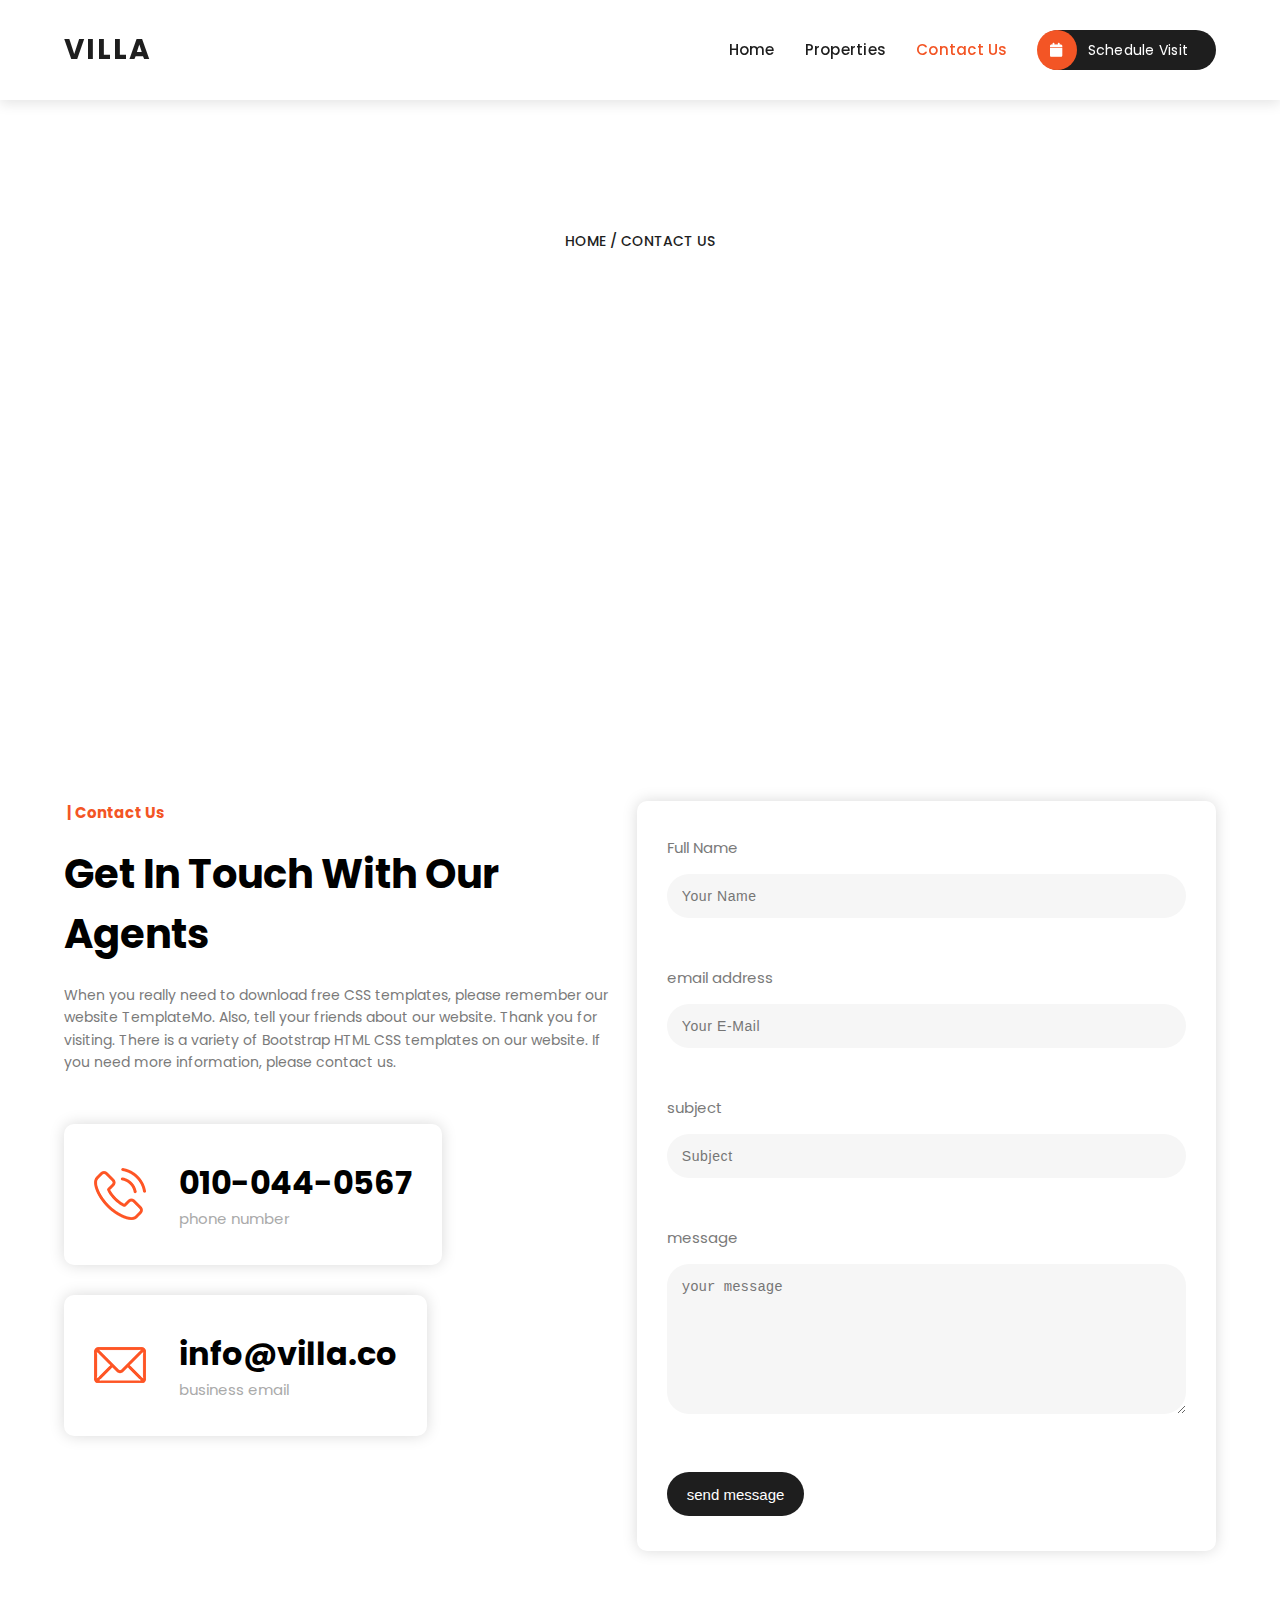
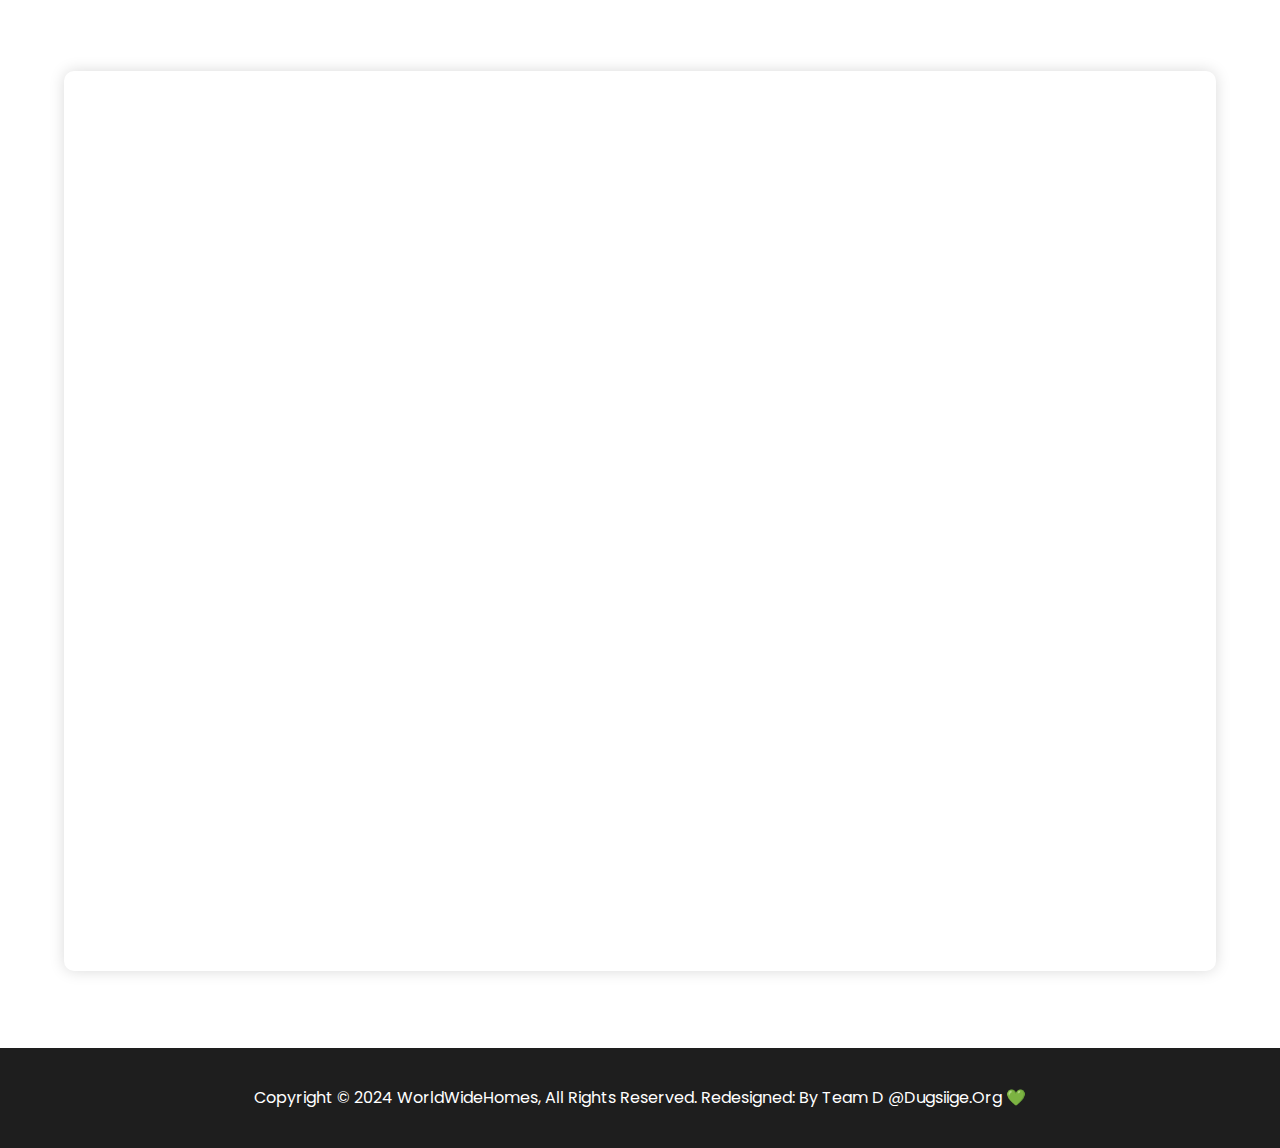
<file: contact.html>
<!DOCTYPE html>
<html lang="en">

<head>
  <meta charset="UTF-8" />
  <meta name="viewport" content="width=device-width, initial-scale=1.0" />
  <link rel="shortcut icon" href="/image/our-logo.png" type="image/x-icon">
  <title>HOME / CONTACT US</title>
  <link rel="stylesheet" href="custom.css" />
  <link rel="stylesheet" href="https://cdnjs.cloudflare.com/ajax/libs/font-awesome/6.5.2/css/all.min.css" />
</head>

<body>
  <header>
    <section class="sub-nav">
      <div class="container">
        <div class="flex-container">
          <div class="address">
            <div class="email-icon">
              <i class="fa-solid fa-envelope"></i>
              <p>info@company.com</p>
            </div>
            <span></span>
            <div class="address-icon">
              <i class="fa-solid fa-map"></i>
              <p>Sunny Isles Beach, FL 33160</p>
            </div>
          </div>
          <div class="social-links">
            <a href="#facebook"> <i class="fa-brands fa-facebook"></i></a>
            <a href="#twitter"><i class="fa-brands fa-twitter"></i></a>
            <a href="#linkedin"><i class="fa-brands fa-linkedin"></i></a>
            <a href="#instagram"> <i class="fa-brands fa-instagram"></i></a>
          </div>
        </div>
      </div>
    </section>

    <section class="site-navigation nav">
      <div class="container">
        <div class="desktop-navigation">
          <a href="./index.html" class="logo">VILLA</a>
          <nav>
            <ul>
              <li><a href="./index.html">home</a></li>
              <li><a href="./properties.html">properties</a></li>
              <li><a href="./contact.html" class="active">contact us</a></li>
              <li>
                <a href="#schedule" id="btn-schedule">
                  <i class="fa-solid fa-calendar"></i>
                  <span> schedule visit</span>
                </a>
              </li>
            </ul>
          </nav>
        </div>
        <div class="hamburgger">
          <!-- <i class="fa-solid fa-bars-staggered" data-visible="true"></i> -->
          <i class="fa-solid fa-bars-staggered" data-visible="true"></i>

          <i class="fa-solid fa-xmark" data-visible="false"></i>
        </div>
        <!-- navigation -->
        <nav class="navigation" data-visible="false">
          <ul>
            <li><a href="./index.html">home</a></li>
            <li><a href="./properties.html">properties</a></li>
            <li><a href="./contact.html" class="active">contact us</a></li>
          </ul>
        </nav>
      </div>
    </section>
  </header>
  <section class="page-heading">
    <article>
      <h3>home / contact us</h3>
      <h1>contact us</h1>
    </article>
  </section>
  <section class="contact-page">
    <div class="container">
      <div class="row">
        <div class="col-info">
          <article>
            <h4>contact us</h4>
            <h1>get in touch with our agents</h1>
            <p>When you really need to download free CSS templates, please remember our website TemplateMo. Also, tell
              your friends about our website. Thank you for visiting. There is a variety of Bootstrap HTML CSS templates
              on our website. If you need more information, please contact us.</p>
          </article>

          <article class="getInTouch">
            <article class="item-phone">
              <img src="./image/phone-icon.png" alt="item-phone">
              <div class="class=" flex-container>
                <h1>010-044-0567</h1>
                <p>phone number</p>
              </div>
            </article>
            <article class="item-email">
              <img src="./image/email-icon.png" alt="item-email">
              <div class="class=" flex-container>
                <h1>info@villa.co</h1>
                <p>business email</p>
              </div>
            </article>
            </article>
        </div>

        <div class="col-form">
          <form action="./index.html" method="post">
            <div class="form-group">
              <label for="fullname">Full Name</label>
              <input type="text" name="fullname" id="fullname" placeholder="your name">
            </div>
            <div class="form-group">
              <label for="email">email address</label>
              <input type="text" name="email" id="email" placeholder="your e-mail">
            </div>
            <div class="form-group">
              <label for="subject">subject</label>
              <input type="text" name="subject" id="subject" placeholder="subject">
            </div>
            <div class="form-group">
              <label for="message" class="form-label">message</label>
              <textarea name="message" id="message" class="form-textarea" rows="4" cols="50" placeholder="your message"
                required></textarea>
            </div>
            <button type="submit">send message</button>
          </form>
        </div>
      </div>
    </div>
    </div>
  </section>


  <section class="map">
    <div class="container">

      <iframe
        src="https://www.google.com/maps/embed?pb=!1m18!1m12!1m3!1d3587.4743873385796!2d-80.12136149018836!3d25.952477877137564!2m3!1f0!2f0!3f0!3m2!1i1024!2i768!4f13.1!3m3!1m2!1s0x88d9add4b4ac788f%3A0xe77469d09480fcdb!2sSunny%20Isles%20Beach!5e0!3m2!1sen!2sug!4v1720650794465!5m2!1sen!2sug"
        allowfullscreen="" loading="lazy" referrerpolicy="no-referrer-when-downgrade"></iframe>
    </div>
  </section>

  <footer>
    <p>copyright © 2024 WorldWideHomes, all rights reserved. redesigned: by team D @Dugsiige.org 💚 </p>
  </footer>

  <script src="./custom.js"></script>
</body>

</html>
</file>
<file: custom.css>
@import url("https://fonts.googleapis.com/css2?family=Poppins:ital,wght@0,100;0,200;0,300;0,400;0,500;0,600;0,700;0,800;0,900;1,100;1,200;1,300;1,400;1,500;1,600;1,700;1,800;1,900&display=swap");

* {
  margin: 0;
  padding: 0;
  box-sizing: border-box;
}

html {
  scroll-behavior: smooth;
  transition: var(--transition);
}

body {
  font-family: "Poppins", sans-serif;
}

:root {
  --primary-color: #f35525;
  --secondary-color: #1e1e1e;
  --bg-color: #fff;
  --bg-icons-color: #cdcdcd;
  --subtitle-color: #aaaaaa;
  --info-color: #7a7a7a;
  --border-color: #eeeeee;
  --transition: 0.6s ease-in-out;
}

.container {
  width: min(90%, 1200px);
  margin-inline: auto;
}

a {
  text-decoration: none;
}

li {
  list-style: none;
}

/** sub-nav */
header .sub-nav {
  background: var(--bg-color);
  padding: 10px 0;
  border-bottom: 1px solid var(--border-color);
}

header .sub-nav .container .flex-container {
  display: flex;
  justify-content: space-between;
  align-items: center;
}

header .sub-nav .container .flex-container .address {
  display: flex;
  align-items: center;
  gap: 15px;
}

header .sub-nav .container .flex-container .address > span::before {
  content: "|";
  color: var(--border-color);
}

header .sub-nav .container .flex-container .address .email-icon,
header .sub-nav .container .flex-container .address-icon {
  display: flex;
  align-items: center;
  gap: 10px;
  color: var(--info-color);
  font-size: 20px;
}

header .sub-nav .container .flex-container .address .email-icon i {
  color: var(--primary-color);
}

header .sub-nav .container .flex-container .address .address-icon i {
  color: var(--primary-color);
}

header .sub-nav .container .flex-container .address .email-icon p,
header .sub-nav .container .flex-container .address .address-icon p {
  font-size: 14px;
}

header .sub-nav .container .flex-container .social-links {
  display: flex;
  justify-content: center;
  align-items: center;
  gap: 17px;
  text-align: center;
  line-height: 31px;
}

header .sub-nav .container .flex-container .social-links a {
  background-color: var(--bg-icons-color);
  width: 30px;
  height: 30px;
  border-radius: 50%;
  transition: var(--transition);
}

header .sub-nav .container .flex-container .social-links a:hover {
  background-color: var(--primary-color) !important;
}

header .sub-nav .container .flex-container .social-links a > i {
  color: var(--bg-color);
}

/** site-navigation */
.site-navigation {
  display: flex;
  align-items: center;
  justify-content: center;
  width: 100%;
  height: 100px;
  background-color: var(--bg-color);
}

.nav {
  position: fixed;
  top: 0;
  width: 100%;
  z-index: 9999;
  box-shadow: rgba(0, 0, 0, 0.1) 0px 4px 12px;
}

.site-navigation .container .desktop-navigation {
  display: flex;
  justify-content: space-between;
  align-items: center;
}

.site-navigation .container .desktop-navigation .logo {
  font-size: 28px;
  font-weight: 700;
  color: var(--secondary-color);
  text-transform: uppercase;
  letter-spacing: 2px;
  line-height: 100px;
}

.site-navigation .container .desktop-navigation nav ul {
  display: flex;
  justify-content: space-between;
  align-items: center;
  gap: 30px;
}

.site-navigation .container .desktop-navigation nav ul a {
  font-size: 15px;
  font-weight: 500;
  color: var(--secondary-color);
  transition: var(--transition) !important;
  text-transform: capitalize;
  letter-spacing: 0.25px;
  line-height: 40px;
  border: transparent;
  display: block;
}

.site-navigation .container .desktop-navigation nav ul li a.active {
  color: var(--primary-color) !important;
}

.site-navigation .container .desktop-navigation nav ul a:hover {
  color: var(--primary-color) !important;
}

.site-navigation .container .desktop-navigation nav ul #btn-schedule {
  display: flex;
  align-items: center;
  gap: 20px;
  position: relative;
  background-color: var(--secondary-color) !important;
  color: var(--bg-color) !important;
  font-size: 14px;
  font-weight: 400;
  border-radius: 20px;
  padding: 0px 28px 0px 50px;
  transition: var(--transition);
}

.site-navigation
  .container
  .desktop-navigation
  nav
  ul
  #btn-schedule
  span:hover {
  color: var(--primary-color) !important;
}

.site-navigation .container .desktop-navigation nav ul #btn-schedule > i {
  position: absolute;
  left: -1px;
  background-color: rgb(243, 85, 37) !important;
  width: 40px;
  height: 40px;
  text-align: center;
  line-height: 40px;
  border-radius: 50%;
}

/* hamburgger */
.hamburgger {
  display: none;
}

.navigation {
  display: none;
}

/* hero */
.hero-section {
  position: relative;
  width: 100%;
  height: 100vh;
  overflow: hidden;
}

.banner-container {
  display: flex;
  transition: transform 0.5s ease-in-out;
}

.banner {
  min-width: 100%;
  height: 100%;
  display: none;
  flex-direction: column;
  align-items: center;
  justify-content: center;
}

.banner h1,
.banner p {
  z-index: 10;
  position: absolute;
}

.banner h1 {
  top: 19%;
  left: 11%;
  background-color: var(--bg-color);
  color: var(--secondary-color);
  font-size: 16px;
  font-weight: 500;
  text-transform: capitalize;
  padding: 6px 15px;
  margin-bottom: 30px;
}

.banner h1 > span {
  color: var(--primary-color);
}

.banner p {
  top: 29%;
  left: 10.6%;
  font-size: 62px;
  font-weight: 700;
  text-transform: uppercase;
  color: var(--bg-color);
  line-height: 72px;
  width: 50%;
  margin-bottom: 0px;
}

.banner img {
  object-fit: cover;
}

.banner.active {
  display: flex;
}

button.prev,
button.next {
  position: absolute;
  top: 62%;
  border: none;
  cursor: pointer;
  z-index: 9;
  width: 50px;
  height: 50px;
  font-size: 34px;
  color: var(--bg-color);
  background-color: #cdcdcd63;
  border-radius: 50%;
  transition: var(--transition);
  justify-content: center;
  align-items: center;
  font-weight: bold;
}

button.prev {
  left: 40px;
}

button.next {
  right: 40px;
}

/* featured section */
.featured {
  margin-block: 120px;
}

.featured .container .grid-container {
  display: flex;
  justify-content: space-between;
  gap: 30px;
}

.grid-item .parent {
  position: relative;
}

.grid-item .parent > a {
  background-color: var(--primary-color);
  width: 90px;
  border-radius: 50%;
  height: 90px;
  line-height: 90px;
  text-align: center;
  display: flex;
  align-items: center;
  justify-content: center;
  position: absolute;
  left: -40px;
  bottom: -26px;
}

.grid-item > h1::before {
  content: "|";
  margin: 3px;
}

.grid-item > h1 {
  font-size: 15px;
  font-weight: 700;
  text-transform: capitalize;
  color: var(--primary-color);
  margin-bottom: 11px;
}

.grid-item .description {
  font-size: 40px;
  font-weight: 700;
  text-transform: capitalize;
  margin-bottom: 22px;
}

.grid-item .faqs-section {
  background: #fafafa;
  border-radius: 10px;
}

.grid-container .grid-item .faqs-section .accordion-item .question.active {
  color: var(--primary-color) !important;
}

.grid-container .grid-item .faqs-section .accordion-item .question {
  border-top: 1px solid #eaeaea !important;
}

.grid-container .grid-item .faqs-section .accordion-item #q-one {
  border-top: none !important;
}

.grid-container .grid-item .faqs-section .accordion-item .question {
  cursor: pointer;
  margin: 10px 0;
  padding: 10px;
  background-color: #fafafa;
}

.grid-container .grid-item .faqs-section .accordion-item .question > h1 {
  font-size: 17px;
  font-weight: 500;
}

.grid-container .grid-item .faqs-section .accordion-item .question > h1.active {
  color: #f35525;
  background-color: #fafafa;
}

.grid-container .grid-item .faqs-section .accordion-item .answer {
  display: none;
  padding: 10px;
  margin-bottom: 10px;
  border-top: 2px solid #e3e3e3 !important;
}

.featured
  .container
  .grid-container
  .grid-item
  .faqs-section
  .accordion-item
  #slipping {
  display: block;
  width: 357px;
  background: #fafafa;
}

.grid-item .info-table {
  border-radius: 10px;
  box-shadow: 0px 0px 15px rgba(0, 0, 0, 0.15);
  padding: 25px 10px 0;
  width: 100%;
  height: max-content;
}

.image-table .grid-item .info-table {
  width: 79%;
}

.grid-item .info-table .box {
  display: flex !important;
  width:240px;
  gap: 28px;
  align-items: center;
  display: block;
  margin-bottom: 35px;
  padding-bottom: 20px;
}

.featured
  .container
  .grid-container
  .grid-item
  .info-table
  .box:not(:last-child) {
  border-bottom: 1px solid #eee;
}

.grid-item .info-table .box .content {
  display: flex;
  flex-direction: column;
  gap: 7px;
}

.grid-item .info-table .box h1 {
  font-size: 22px;
  font-weight: 600;
}

.grid-item .info-table .box p {
  font-size: 15px;
  color: #aaa;
  font-weight: 400;
}

/* contact us section */
.page-heading {
  background: url("https://templatemo.com/templates/templatemo_591_villa_agency/assets/images/page-heading-bg.jpg")
    center/cover no-repeat;

  background-position: center bottom;
  padding: 110px 0px;
  text-align: center;
  height: 70vh;
}

.page-heading > article {
  margin: 60px auto;
}

.page-heading article > h3 {
  background-color: var(--bg-color);
  color: var(--secondary-color);
  font-size: 14px;
  font-weight: 500;
  text-transform: uppercase;
  padding: 10px 25px;
  display: inline-block;
  margin-bottom: 30px;
}

.page-heading article > h1 {
  font-size: 48px;
  font-weight: 900;
  text-transform: uppercase;
  color: var(--bg-color);
}

.contact-page {
  margin-block: 120px;
}

.contact-page .container .row {
  display: flex;
  justify-content: center;
  gap: 25px;
}

.contact-page .container .row .col-info {
  flex-basis: 100%;
}

.contact-page .container .row .col-info article > h4::before {
  content: "|";
  margin: 3px;
}

.contact-page .container .row .col-info article > h4 {
  font-size: 15px;
  font-weight: 700;
  text-transform: capitalize;
  color: var(--primary-color);
  margin-bottom: 11px;
}

.contact-page .container .row .col-info article > h1 {
  font-size: 40px;
  font-weight: 700;
  text-transform: capitalize;
  margin-top: 20px;
  margin-bottom: 20px;
}

.contact-page .container .row .col-info article > p {
  font-size: 14px;
  line-height: 1.6;
  color: var(--info-color);
  margin-bottom: 50px;
  height: max-content;
}

.getInTouch {
  display: flex;
  justify-content: flex-start;
  align-items: self-start;
  flex-direction: column;
}

.getInTouch .item-phone p,
.getInTouch .item-email p {
  font-size: 15px;
  color: var(--subtitle-color);
  font-weight: 400;
}

.getInTouch .item-phone,
.getInTouch .item-email {
  display: flex;
  align-items: center;
  gap: 33px;
  border-radius: 10px;
  box-shadow: 0px 0px 15px #00000026;
  padding: 35px 30px;
  background-color: var(--bg-color);
  min-width: 360px;
}

.getInTouch .item-email {
  margin-top: 30px;
}

.col-form {
  border-radius: 10px;
  box-shadow: 0px 0px 15px rgba(0, 0, 0, 0.15);
  padding: 35px 30px;
  background-color: #fff;
  width: 100%;
}

.col-form form .form-group {
  display: flex;
  flex-direction: column;
  margin-bottom: 18px;
}

.col-form form .form-group label {
  font-size: 15px;
  color: var(--info-color);
  margin-bottom: 15px;
}

.col-form form .form-group input {
  width: 100%;
  height: 44px;
  border-radius: 22px;
  background-color: #f6f6f6;
  text-transform: capitalize;
  letter-spacing: 0.6px;
  border: none;
  outline: none;
  margin-bottom: 30px;
  font-size: 14px;
  padding: 0px 15px;
}

.col-form form .form-group textarea {
  width: 100%;
  height: 150px;
  max-height: 180px;
  border-radius: 22px;
  background-color: #f6f6f6;
  border: none;
  outline: none;
  margin-bottom: 40px;
  font-size: 14px;
  padding: 15px 15px;
}

.col-form form button {
  background-color: var(--secondary-color);
  border-radius: 22px;
  color: var(--bg-color);
  border: none;
  font-size: 15px;
  font-weight: 500;
  height: 44px;
  padding: 0px 20px;
  transition: var(--transition);
}

.col-form form button:hover {
  background-color: var(--primary-color);
}

/* section map */
.map {
  margin: 20px 0px;
}

.map .container iframe {
  width: 100%;
  height: 100vh;
  border: 0;
  border-radius: 10px;
  box-shadow: 0px 0px 15px rgba(0, 0, 0, 0.15);
}

footer {
  margin-top: 70px;
  background-color: var(--secondary-color);
  height: 100px;
}

footer > p {
  font-size: 16px;
  font-weight: 400;
  text-align: center;
  text-transform: capitalize;
  line-height: 100px;
  color: var(--bg-color);
  height: 100px;
}

/* Ayanle Section Start */
/* Video view Section */
.video {
  background-image: url("https://templatemo.com/templates/templatemo_591_villa_agency/assets/images/video-bg.jpg");
  background-repeat: no-repeat;
  background-size: cover;
  background-position: center center;
  padding: 100px 0px 250px 0px;
  position: relative;
}

.section-heading h6 {
  color: #ee626b;
  font-size: 15px;
  text-transform: uppercase;
  font-weight: 700;
  font-style: bold;
}

.video .section-heading h2 {
  color: #fff;
}

.section-heading h2 {
  font-size: 40px;
  font-weight: 700;
  text-transform: capitalize;
  margin-top: 20px;
  line-height: 56px;
  margin-bottom: 40px;
}

.text-center {
  text-align: center !important;
}

.section-heading {
  margin-bottom: 70px;
  display: flex;
  justify-content: space-between;
  align-items: center;
  flex-direction: column;
}

@media (max-width: 900px) {
  .section-heading h2 br {
    display: none;
  }
}

/* Video view Section 2 */
.video-content .video-frame {
  position: relative;
  box-shadow: 0px 0px 15px rgba(0, 0, 0, 0.15);
  border-radius: 10px;
  height: 100%;
  width: 80%;
  margin-inline: auto;
}

@media (max-width: 1115px) {
  .video-content .video-frame {
    width: 95%;
  }
}

.video-content {
  margin-top: -240px;
}

.video-content .video-frame img {
  width: 100%;
  height: 100%;
  object-fit: cover;
  border-radius: 10px;
  margin-bottom: -10px;
  overflow: hidden;
}

.video-frame img:first-child {
  width: 100%;
}

.video-content .video-frame a {
  position: absolute;
  left: 50%;
  top: 50%;
  transform: translate(-26px, -26px);
  width: 52px;
  height: 52px;
  background-color: #fff;
  border-radius: 50%;
  display: inline-block;
  text-align: center;
  line-height: 52px;
  color: #f35525;
  outline: 15px solid rgba(254, 85, 37, 0.5);
  font-size: 18px;
}

a {
  text-decoration: none !important;
}

/* /* fun fact section */
.fun-facts {
  margin-top: 125px;
  margin-inline: auto;
}

.grid1 {
  display: grid;
  grid-template-columns: repeat(3, 1fr);
  grid-gap: 30px;
  justify-content: center;
}

.grid1 .grid-item {
  display: flex;
  justify-content: center;
}

.counter {
  background-color: #ffeee9;
  position: relative;
  border-radius: 10px;
  width: 303px;
  padding: 20px 0px;
  display: inline-block;
  text-align: center;
}

.fun-facts .counter h2,
.fun-facts .counter p {
  display: inline-flex;
  vertical-align: middle;
}

.fun-facts .counter p {
  text-align: left;
  font-size: 16px;
  color: #1e1e1e;
  font-weight: 600;
  line-height: 28px;
}

.fun-facts .counter h2 {
  margin-right: 25px;
  font-size: 40px;
  color: #f35525;
}

.fun-facts .counter:after {
  position: absolute;
  width: 50px;
  height: 50px;
  background-color: #f35525;
  border-radius: 50%;
  content: "";
  right: -25px;
  top: -25px;
}

@media (max-width: 1115px) {
  .grid1 {
    grid-template-columns: repeat(1, 1fr);
  }
}

/*  best deal section */

.nav-link.active {
  background-color: #f35525 !important;
  color: #fff;
}

.Allabuttons .button {
  font-size: 16px;
  font-weight: 500;
  background-color: #1e1e1e !important;
  border-radius: 5px;
  height: 50px;
  line-height: 50px;
  display: inline-block;
  padding: 0px 25px;
  color: #fff;
  margin: 0;
  outline: none;
  border: none;
}

/* best deal section second part */
.best-deal-section {
  background-color: #fafafa;
  padding: 100px 0px;
  margin-top: 120px;
}

.best-deal-section .head {
  display: flex;
  align-items: center;
  justify-content: space-between;
  margin-block: 50px;
}


.best-deal-section .head .titles > span {
  color: #ee626b;
  font-size: 15px;
  text-transform: uppercase;
  font-weight: 700;
}

.best-deal-section .head .titles > h1 {
  font-size: 40px;
  font-weight: 700;
  text-transform: capitalize;
  margin-top: 20px;
  line-height: 56px;
  width: 22rem;
  color: #1e1e1e;
}

.best-deal-section .head .allbuttons {
  display: flex;
  gap: 31px;
}

.best-deal-section .head .allbuttons button {
  font-size: 16px;
  font-weight: 500;
  background-color: #1e1e1e !important;
  border-radius: 5px;
  height: 50px;
  line-height: 50px;
  display: inline-block;
  padding: 0px 25px;
  color: #fff;
  outline: none;
  border: none;
  text-transform: capitalize;
}

.best-deal-section .head .allbuttons button:first-child {
  background-color: #f35525 !important;
  color: #fff;
}
 .content {
  display: grid;
  grid-template-columns: repeat(3, 1fr);
  gap: 55px;
}

.content ul {
  border-radius: 10px;
  box-shadow: 0px 0px 15px rgba(0, 0, 0, 0.15);
  padding: 20px 27px;
  display: flex;
  flex-direction: column;
}

.content ul li {
  display: flex;
  align-items: center;
  justify-content: space-between;
  gap: 15px;
  margin-bottom: 24px;
  padding-bottom: 24px;
  border-bottom: 1px solid #eee;
  font-size: 15px;
  color: #aaa;
  font-weight: 400;
  text-transform: capitalize;
}

.content ul li span {
  font-size: 17px;
  color: #1e1e1e;
  font-weight: 900;
}

.content a {
  line-height: 40px;
}

.content p {
  font-size: 14px;
  line-height: 28px;
  color: #4a4a4a;
  margin-bottom: 14px;
}
.content .box h3 {
  font-size: 17px;
  font-weight: 600;
  margin-bottom: 30px;
}

.content #btn-schedule {
  display: flex;
  align-items: center;
  gap: 20px;
  position: relative;
  background-color: #1e1e1e;
  color: white;
  font-size: 14px;
  font-weight: 400;
  border-radius: 20px;
  padding: 0px 28px 0px 50px !important;
  margin-top: 28px;
  width: fit-content;
}

#btn-schedule > i {
  position: absolute;
  left: -1px;
  background-color: rgb(243, 85, 37) !important;
  width: 40px;
  height: 40px;
  text-align: center;
  line-height: 40px;
  border-radius: 50%;
}

/* Page Heading  */
.page-heading {
  background-image: url("https://templatemo.com/templates/templatemo_591_villa_agency/assets/images/page-heading-bg.jpg");
  background-position: center bottom;
  background-repeat: no-repeat;
  background-size: cover;
  padding: 110px 0px;
  text-align: center;
}

.page-heading-text {
  margin-top: 40px;
}

.page-heading-text span {
  background-color: #fff;
  color: #1e1e1e;
  font-size: 14px;
  font-weight: 500;
  text-transform: uppercase;
  padding: 10px 25px;
  display: inline-block;
  margin-bottom: 30px;
}

.page-heading-text span a {
  color: #1e1e1e;
}

.page-heading-text h3 {
  font-size: 48px;
  font-weight: 900;
  text-transform: uppercase;
  color: #fff;
}

@media (max-width: 768px) {
  .page-heading {
    padding: 80px 0px;
    margin-left: 5px;
    margin-right: 5px;

    background-image: url("https://templatemo.com/templates/templatemo_591_villa_agency/assets/images/page-heading-bg.jpg");
    background-position: center bottom;
    background-repeat: no-repeat;
    background-size: cover;
    padding: 110px 0px;
    text-align: center;
  }

  .page-heading-text {
    margin-top: 50px;

    margin-top: 40px;
  }
  .best-deal-section .head .titles > h1 {
    font-size:28px;
  }
  .counter {
    width: 216px;
    padding: 20px;
}
.grid-item .info-table .box {
  display: flex !important;
  width:initial;
  justify-content: center;
}
.content img {
  margin-top: 45px;
}
}

/* single property Section */
.single-property {
  margin-top: 120px;
}

.main-image img {
  width: 750px;
}

.image-table {
  display: grid;
  grid-template-columns: 1fr 1fr;
  height: fit-content;
  gap: 50px;
}

.info-table1 ul li img {
  float: left;
  margin-right: 25px;
  width: 52px;
  height: 44px;
}

.info-table1 ul li h4 {
  font-size: 22px;
  font-weight: 600;
}

.info-table1 ul li h4 span {
  font-size: 15px;
  color: rgb(170, 170, 170);
  font-weight: 400;
  white-space: nowrap;
}

.single-property .main-content span.category {
  background-color: #fbd9cf;
  font-weight: 500;
  border-radius: 5px;
  font-size: 14px;
  color: #1e1e1e;
  padding: 5px 12px;
  display: inline-block;
  margin-top: 40px;
}

.single-property .main-content h4 {
  font-size: 25px;
  margin-top: 25px;
  margin-bottom: 40px;
  padding-bottom: 40px;
  border-bottom: 1px solid #eee;
}
.main-content p {
  font-size: 14px;
  line-height: 1.7;
  color: #4a4a4a;
}
.main-content a {
  color: #0d6efd;
}
/* .main-content .p {
  font-size: 14px;
  line-height: 28px;
  color: #4a4a4a;
  background-color: #ee626b;
} */

b,
strong {
  font-weight: bolder;
}

.main-content {
  width: 800px;
  text-align: initial;
}

/* ----- */
.main-image .grid-item {
  margin-top: 60px;
}

.main-image .grid-item .faqs-section {
  background: #fafafa;
  border-radius: 10px;
}

.main-image .grid-item .faqs-section .accordion-item .question.active {
  color: var(--primary-color) !important;
}

.main-image .grid-item .faqs-section .accordion-item .question {
  border-top: 1px solid #eaeaea !important;
}

.grid-item .faqs-section .accordion-item #q-one {
  border-top: none !important;
}

.main-image .grid-item .faqs-section .accordion-item .question {
  cursor: pointer;
  margin: 10px 0;
  padding: 10px;
  background-color: #fafafa;
}

.main-image .grid-item .faqs-section .accordion-item .question > h1 {
  font-size: 17px;
  font-weight: 500;
}

.main-image .grid-item .faqs-section .accordion-item .question > h1.active {
  color: #f35525;
  background-color: #fafafa;
}

.main-image .grid-item .faqs-section .accordion-item .answer {
  display: none;
  padding: 10px;
  margin-bottom: 10px;
  border-top: 2px solid #e3e3e3 !important;
}

.main-image .grid-item .faqs-section .accordion-item #slipping {
  display: block;
  width: 357px;
  background: #fafafa;
}
/* ----- */

.info-mobile {
  display: none;
}

@media (max-width: 1055px) {
  .info-largescreen {
    display: none;
  }

  .image-table {
    display: grid;
    grid-template-columns: 1fr;
    margin-left: 10px;
    margin-right: 10px;
  }

  .main-image img {
    width: 100%;
  }

  .main-content {
    width: 100%;
    margin-left: 10px;
    margin-right: 10x;
  }

 

  .info-mobile {
    display: block;
    margin-left: 10px;
    margin-right: 10px;
  }

  .content {
    grid-template-columns: repeat(1, 1fr);
  }

  .content img {
    width: 100% !important;
  }

  .best-deal-section .head .allbuttons {
    flex-wrap: wrap;
    justify-content: center;
  }

  .best-deal-section .head {
    flex-direction: column;
    gap: 40px;
  }

  .best-deal-section .head .titles {
    text-align: center;
  }

  .best-deal-section .head .titles > h1 {
    width: initial;
  }

  .image-table .grid-item .info-table {
    width: 100%;
    padding: 24px 9px 0;
  }
  .grid-item .info-table .box {
    justify-content: space-around;
    /* width: 209px; */
  }
  .content .box h3 {
    margin-top: 45px;
  }
 
}

/* best deal section */

/* start stylingka qaybta properties  */

.nav-link.active {
  background-color: #f35525 !important;
  color: #fff;
}

/* End Ayanle's Section */

/* start member3 -Abdinour- style */

a {
  text-decoration: none !important;
}

.nextt {
  margin-top: 70px;
}

.nextt .head {
  text-align: center;
}

.head h6 {
  color: #ee626b;
  font-size: 15px;
  text-transform: uppercase;
  font-weight: 700;
}

.head h2 {
  font-size: 40px;
  font-weight: 700;
  text-transform: capitalize;
  line-height: 56px;
}

.body {
  display: grid;
  grid-template-columns: repeat(3, 1fr);
  gap: 10px;
  /* background-color: rgb(255, 255, 255); */
  /* box-shadow: 0px 0px 15px rgba(0, 0, 0, 0.1); */
}

.part {
  background-color: #fafafa;
  border-radius: 10px;
  padding: 30px;
  margin-bottom: 30px;
}

.part img {
  border-radius: 10px;
  width: 100%;
  overflow: hidden;
}

.part .category {
  background-color: #fbd9cf;
  font-weight: 500;
  border-radius: 5px;
  font-size: 14px;
  color: #1e1e1e;
  padding: 5px 12px;
  display: inline-block;
  margin-top: 25px;
}

.part h6 {
  font-size: 20px;
  color: #f35525;
  margin-top: 30px;
  float: inline-end;
}

.part h4 a {
  color: #1e1e1e;
  display: block;
  margin: 18px 0px;
}

.part ul {
  border-bottom: 1px solid #eaeaea;
  margin-bottom: 30px;
  padding-bottom: 30px;
}

.part ul li {
  display: inline-block;
  font-size: 16px;
  padding: 0px 5px;
  color: #4a4a4a;
  margin-right: 25px;
}

.part ul li span {
  font-weight: 600;
  color: #1e1e1e;
}

.main-button {
  text-align: center;
}

.main-button a {
  display: inline-block;
  background-color: #1e1e1e;
  color: #fff;
  font-size: 14px;
  font-weight: 500;
  height: 40px;
  line-height: 40px;
  padding: 0px 30px;
  border-radius: 25px;
  transition: 0.3s;
}

.contact {
  margin-top: 50px;
  position: relative;
  z-index: 1;
  background-image: url(https://templatemo.com/templates/templatemo_591_villa_agency/assets/images/contact-bg.jpg);
  background-position: center;
  background-size: cover;
  background-repeat: no-repeat;
  height: 100vh;
  padding: 100px 0px 250px 0px;
}

.contact .head {
  text-align: center;
}

.contact .head h2 {
  color: #fff;
}

.main {
  display: grid;
  margin-top: 100px;
  grid-template-columns: repeat(2, 1fr);
  gap: 35px;
}

.map {
  height: 100%;
  width: 100%;
  padding: 0px;
  border-width: 0px;
  margin: 0px;
  border-radius: 20px;
}

iframe {
  border-radius: 10px;
}

.map .getInTouch {
  flex-direction: row;
  align-items: center;
  gap: 35px;
  margin-top: 70px;
}

.map .getInTouch .item-phone,
.map .getInTouch .item-email {
  min-width: fit-content;
  margin: 0 !important;
}

/* start section two stayling */

.herr {
  background-image: url(https://templatemo.com/templates/templatemo_591_villa_agency/assets/images/page-heading-bg.jpg);
  background-position: center bottom;
  background-repeat: no-repeat;
  background-size: cover;
  padding: 110px 0px;
  text-align: center;
}

.row span {
  background-color: #fff;
  color: #1e1e1e;
  font-size: 14px;
  font-weight: 500;
  text-transform: uppercase;
  padding: 10px 25px;
  display: inline-block;
  margin-bottom: 30px;
}

a {
  color: #1e1e1e;
  text-decoration: none;
}

.row h3 {
  font-size: 48px;
  font-weight: 900;
  text-transform: uppercase;
  color: #fff;
}

.nextt .head {
  margin-top: 120px;
}

.head .menu {
  list-style: none;
  text-align: center;
  margin-block: 90px;
}

.head .menu .active {
  background-color: #f35525;
  color: #fff;
}

.head .menu li {
  display: inline-block;
  margin: 5px 8px;
}

.head .menu a {
  display: inline-block;
  text-align: center;
  font-size: 15px;
  text-transform: capitalize;
  font-weight: 500;
  color: #fff;
  background-color: #1e1e1e;
  padding: 12px 25px;
  border-radius: 5px;
  transition: all 0.3s;
}

.nextt {
  margin-top: 70px;
}

.nextt .head {
  text-align: center;
}

.head h6 {
  color: #ee626b;
  font-size: 15px;
  text-transform: uppercase;
  font-weight: 700;
}

.head h2 {
  font-size: 40px;
  font-weight: 700;
  text-transform: capitalize;
  line-height: 56px;
  margin-block: 30px;
}

.body {
  display: grid;
  grid-template-columns: repeat(3, 1fr);
  gap: 10px;
  /* background-color: rgb(255, 255, 255);
  box-shadow: 0px 0px 15px rgba(0, 0, 0, 0.1); */
}

.part {
  background-color: #fafafa;
  border-radius: 10px;
  padding: 30px;
  margin-bottom: 30px;
}

.part img {
  border-radius: 10px;
  width: 100%;
  overflow: hidden;
}

.part .category {
  background-color: #fbd9cf;
  font-weight: 500;
  border-radius: 5px;
  font-size: 14px;
  color: #1e1e1e;
  padding: 5px 12px;
  display: inline-block;
  margin-top: 25px;
}

.part h6 {
  font-size: 20px;
  color: #f35525;

  margin-top: 30px;
}

.part h4 a {
  color: #1e1e1e;
  display: block;
  margin: 18px 0px;
}

.part ul {
  border-bottom: 1px solid #eaeaea;
  margin-bottom: 30px;
  padding-bottom: 30px;
}

.part ul li {
  display: inline-block;
  font-size: 16px;
  padding: 5px 5px;
  color: #4a4a4a;
  margin-right: 25px;
}

.part ul li span {
  font-weight: 600;
  color: #1e1e1e;
}

.main-button {
  text-align: center;
}

.main-button a {
  display: inline-block;
  background-color: #1e1e1e;
  color: #fff;
  font-size: 14px;
  font-weight: 500;
  height: 40px;
  line-height: 40px;
  padding: 0px 30px;
  border-radius: 25px;
  transition: 0.3s;
}

.main-button a:hover,
.head .menu a:hover {
  color: #f35525;
}

.btns ul {
  margin-top: 100px;
  text-align: center;
  width: 100%;
  display: flex;
  align-items: center;
  justify-content: center;
  gap: 10px;
}

.btns .active {
  background-color: #f35525;
  color: #fff;
}

.btns a:hover {
  background-color: #f35525;
  color: #fff;
}

li {
  list-style: none;
}

.btns ul li a {
  display: inline-block;
  width: 40px;
  height: 40px;
  line-height: 40px;
  text-decoration: none;

  text-align: center;
  background-color: #1e1e1e;
  color: #fff;
  font-size: 15px;
  font-weight: 600;
  border-radius: 50%;
  transition: all 0.3s;
}

@media (max-width: 769px) {
  .body {
    display: grid;
    grid-template-columns: 1fr;
    gap: 10px;
  }
}

/* ending part two tyling */

/* responsive part */
@media (max-width: 1043px) {
  .body {
    display: grid;
    grid-template-columns: repeat(2, 1fr);
    gap: 30px;
  }

  .main {
    grid-template-columns: repeat(1, 1fr);
  }

  .map iframe {
    width: 100%;
    margin-bottom: 50px;
  }

  .map .getInTouch {
    margin-top: 25px;
    justify-content: center;
  }

  .getInTouch {
    align-items: normal;
  }

  .map .getInTouch .item-phone,
  .map .getInTouch .item-email {
    width: 100%;
  }
}

@media (max-width: 768px) {
  .container {
    max-width: 768px;
    margin-inline: auto;
  }

  .body {
    display: flex;
    flex-direction: column;
    width: 100%;
  }

  .main {
    display: flex;
    flex-direction: column;
    margin-bottom: 10px;
  }

  .map iframe {
    width: 100%;
  }

  .map .getInTouch {
    flex-direction: column;
  }

  .getInTouch .item-phone,
  .getInTouch .item-email {
    min-width: 100% !important;
  }
}

/* end stylingka qaybta properties */

/* end member3 - Abdinour- style */
/* sub-nav -> responsive */
@media (max-width: 997px) {
  header .sub-nav {
    display: none;
  }

  .contact-page .container .row {
    flex-direction: column;
  }

  .getInTouch {
    align-items: normal;
  }

  .page-heading > article {
    margin: 78px auto;
  }

  .getInTouch .item-phone,
  .getInTouch .item-email {
    min-width: auto;
  }

  footer {
    padding: 10px;
    height: initial;
  }

  footer > p {
    font-size: 15px;
    height: initial;
    line-height: 1.6 !important;
  }
}

/* site-navigation -> responsive */
@media (max-width: 800px) {
  .site-navigation .container .desktop-navigation nav {
    display: none;
  }

  .hamburgger {
    display: flex;
    position: fixed;
    right: 32px;
    top: 32px;
  }

  .hamburgger i {
    cursor: pointer;
    font-size: 30px;
  }

  .hamburgger i[data-visible="true"] {
    display: flex;
  }

  .hamburgger i[data-visible="false"] {
    display: none;
  }

  .navigation {
    display: flex;
    background-color: var(--bg-color);
    flex-direction: column;
    align-items: center;
    justify-content: center;
    width: min(90%, 1200px);
    z-index: 99999;
    position: absolute;
    left: 0;
    right: 0;
    margin: auto;
    box-shadow: rgba(0, 0, 0, 0.1) 0px 4px 12px;
    border-radius: 0 0 25px 25px;
    transform: translateY(0%);
  }

  .navigation[data-visible="false"] {
    transform: translateY(-226%);
  }

  .navigation ul {
    width: 100%;
    display: flex;
    justify-content: space-between;
    align-items: center;
    flex-direction: column;
    text-align: center;
    border-top: 1px solid var(--border-color);
  }

  .navigation ul li {
    width: 100%;
  }

  .navigation ul li:not(:last-child) {
    border-bottom: 1px solid var(--border-color);
  }

  .navigation ul li a {
    font-size: 13px;
    font-weight: 500;
    text-transform: uppercase;
    color: var(--secondary-color);
    transition: var(--transition);
    display: block;
    height: 50px !important;
    line-height: 50px !important;
  }

  .navigation ul li a.active {
    color: var(--primary-color) !important;
  }

  .navigation ul li a:hover {
    display: block;
    width: 100%;
    height: 50px !important;
    line-height: 50px !important;
    color: var(--primary-color);
  }

  .banner h1 {
    left: 10%;
  }

  .banner p {
    left: 9.6%;
    font-size: 36px;
    line-height: 43px;
    width: initial;
  }

  button.prev,
  button.next {
    width: 38px;
    height: 38px;
    font-size: 22px;
  }

  button.prev {
    left: 4px;
  }

  button.next {
    right: 8px;
  }
}

/* featured -> responsive */
@media (max-width: 1211px) {
  .grid-container {
    flex-direction: column;
    justify-content: center;
    padding: 25px !important;
  }

  .grid-item {
    position: relative;
    margin: 20px 0;
  }

  .grid-item > a {
    width: 77px;
    border-radius: 50%;
    height: 77px;
    line-height: 77px;
    left: -30px;
    bottom: -30px;
  }

  .grid-item .featured-img {
    width: 100%;
    object-fit: cover;
  }
}
</file>
